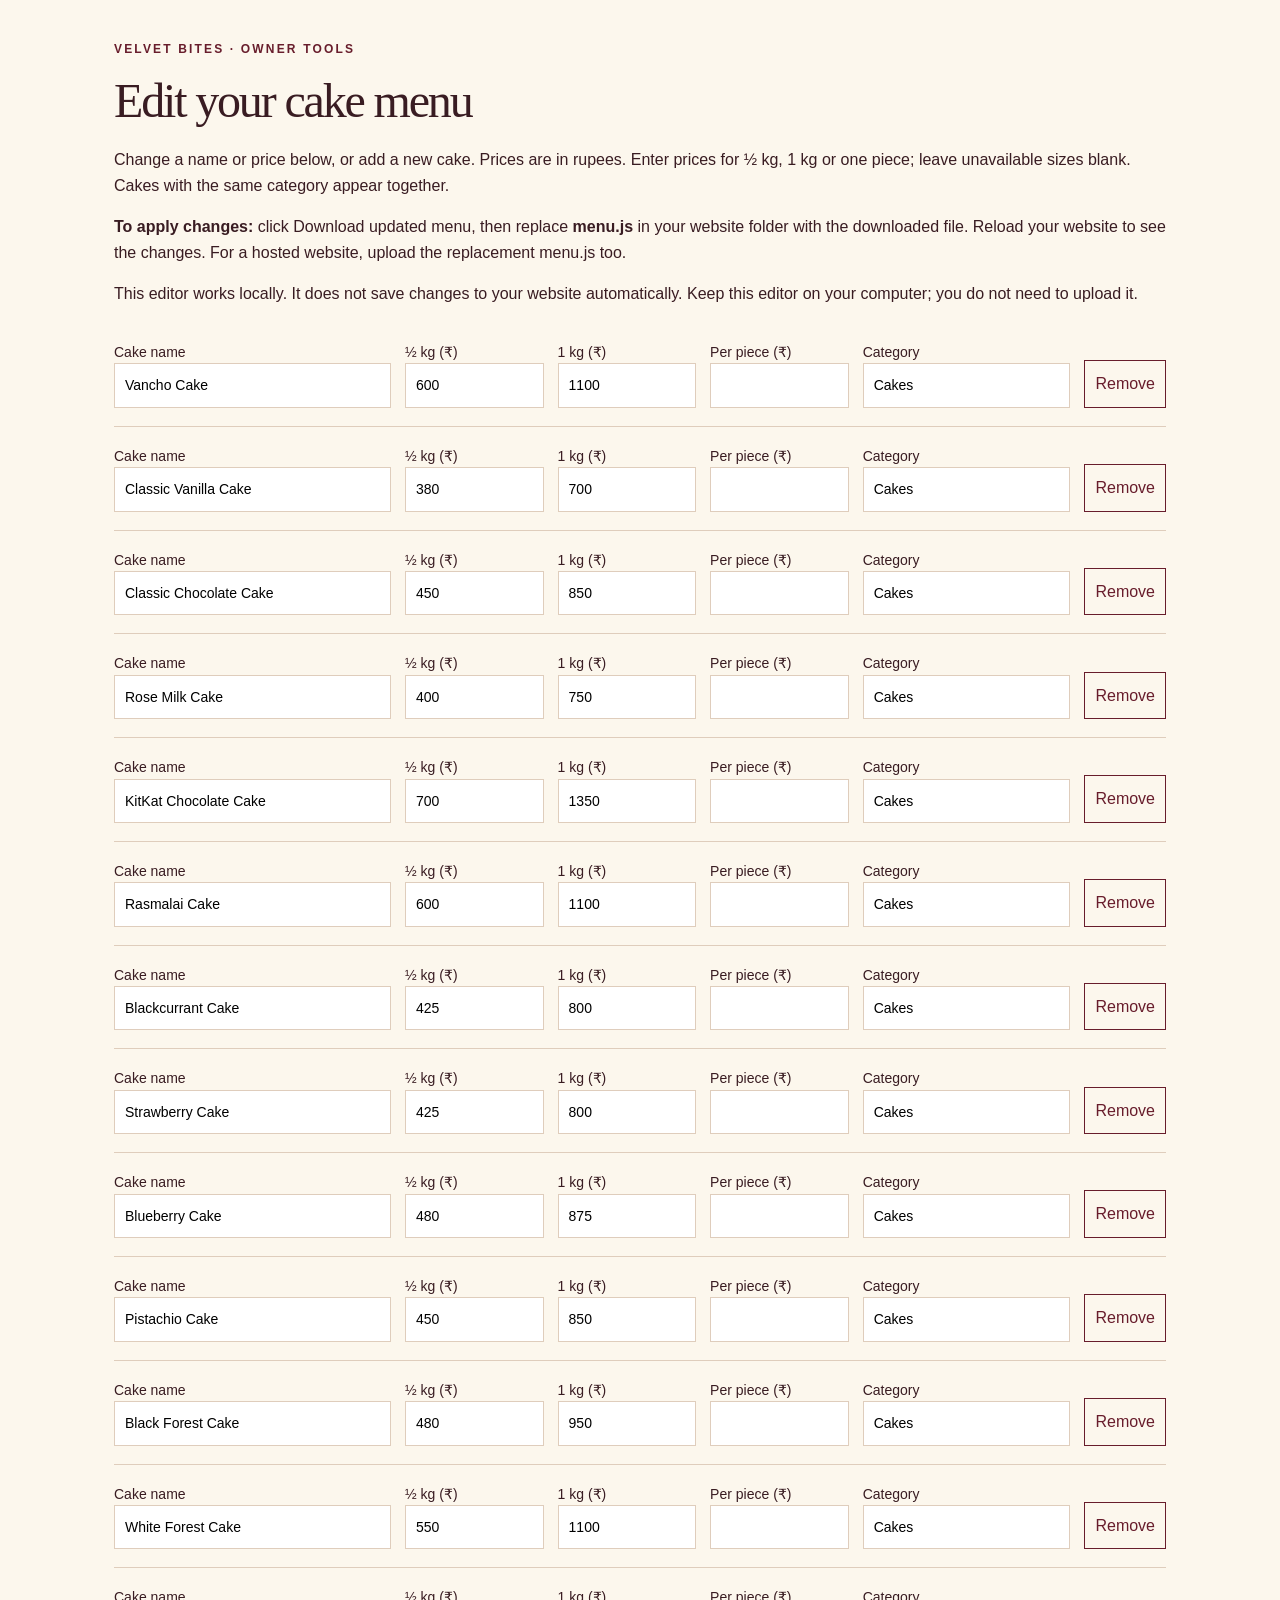
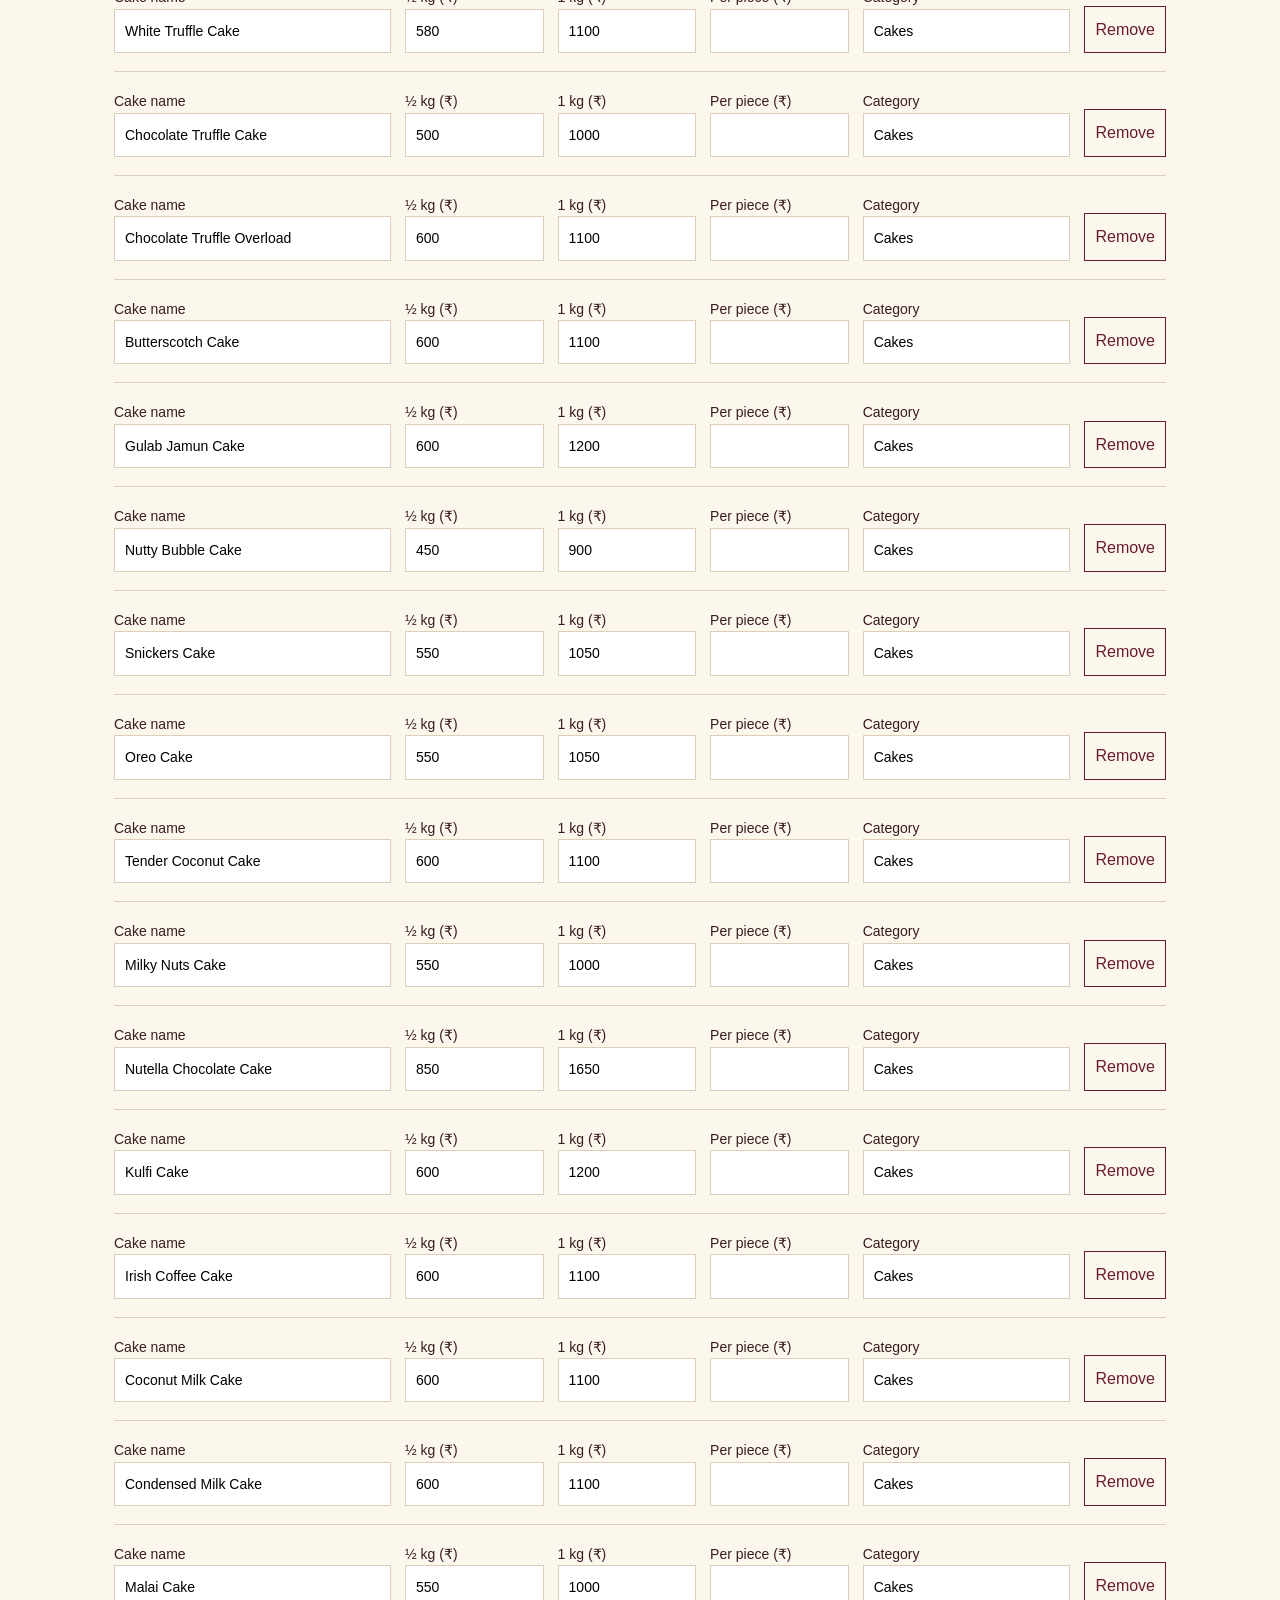
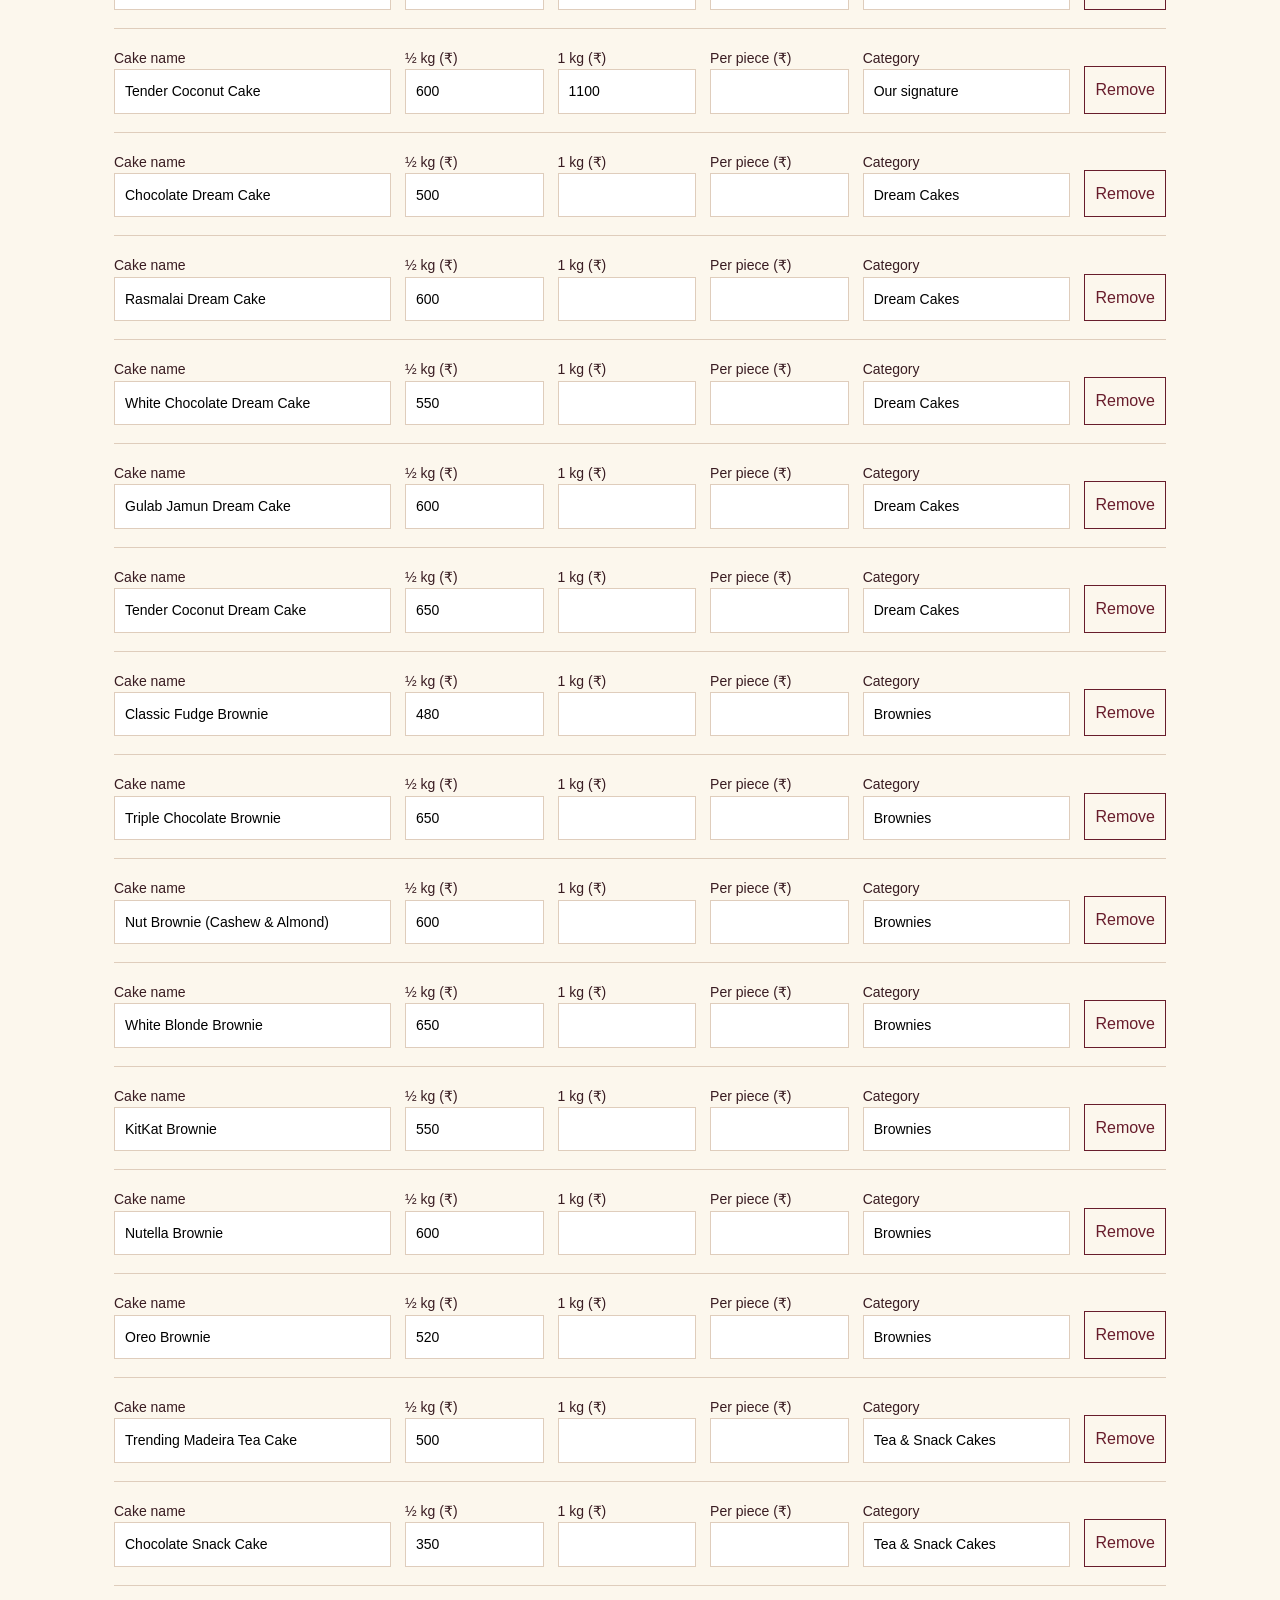
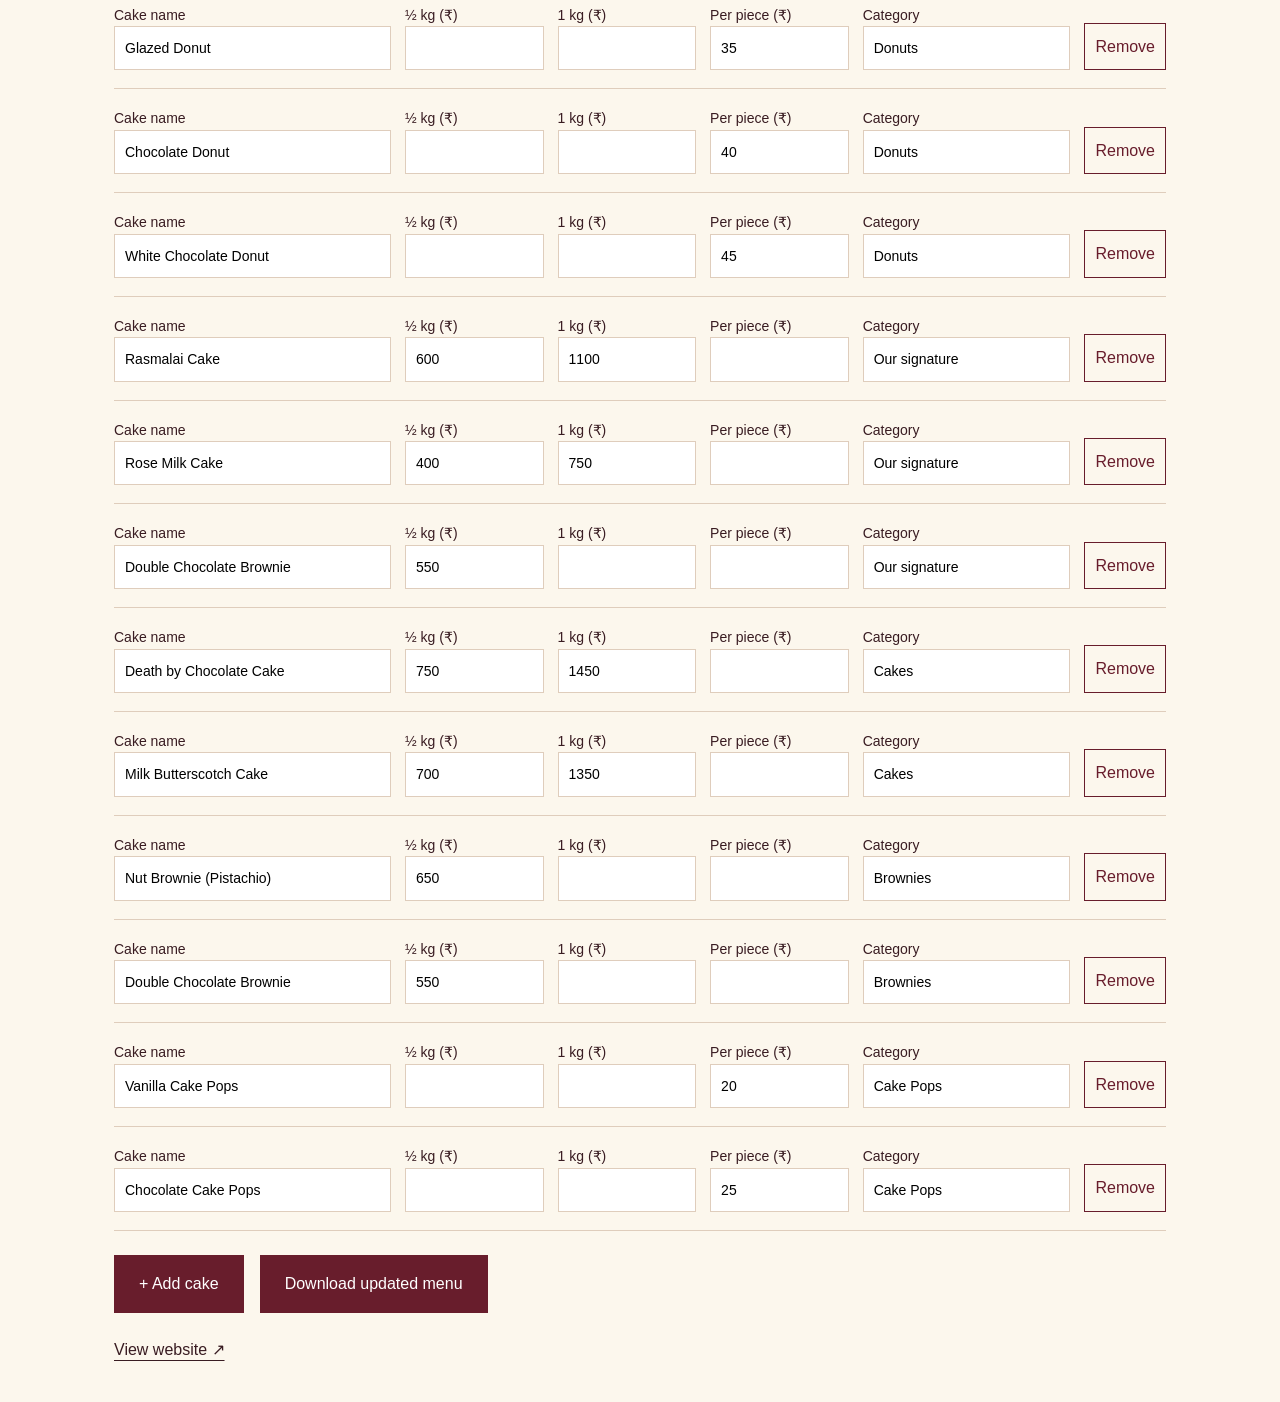
<file: menu-editor.html>
<!doctype html>
<html lang="en"><head><meta charset="utf-8"><meta name="viewport" content="width=device-width,initial-scale=1"><meta name="robots" content="noindex"><title>Menu editor | Velvet Bites</title><link rel="stylesheet" href="styles.css"><style>
.editor{max-width:1100px;margin:40px auto;padding:0 24px}.editor h1{font-size:3rem;margin-bottom:20px}.editor p{margin:16px 0}.edit-row{display:grid;grid-template-columns:2fr 1fr 1fr 1fr 1.5fr auto;gap:14px;border-bottom:1px solid var(--line);padding:18px 0}.edit-row label{font-size:14px;display:block}.edit-row input{width:100%;padding:10px;font:inherit;border:1px solid var(--line);min-width:0}.editor button{cursor:pointer;font:inherit}.remove{align-self:end;padding:10px;background:transparent;color:var(--wine);border:1px solid var(--wine)}.actions{display:flex;flex-wrap:wrap;gap:16px;margin:24px 0}.editor .button{font-size:16px}.editor input:focus-visible,.editor button:focus-visible{outline:3px solid var(--gold);outline-offset:3px}@media(max-width:650px){.edit-row{grid-template-columns:1fr 1fr}.edit-row label:first-child{grid-column:1/-1}.remove{grid-column:1/-1}}
</style><script src="menu.js" defer></script><script src="menu-editor.js" defer></script></head>
<body><main class="editor"><p class="eyebrow">VELVET BITES · OWNER TOOLS</p><h1>Edit your cake menu</h1><p>Change a name or price below, or add a new cake. Prices are in rupees. Enter prices for ½ kg, 1 kg or one piece; leave unavailable sizes blank. Cakes with the same category appear together.</p><p><strong>To apply changes:</strong> click Download updated menu, then replace <strong>menu.js</strong> in your website folder with the downloaded file. Reload your website to see the changes. For a hosted website, upload the replacement menu.js too.</p><p>This editor works locally. It does not save changes to your website automatically. Keep this editor on your computer; you do not need to upload it.</p><form id="editor-form"><div id="editor-rows"></div><div class="actions"><button type="button" class="button" id="add-item">+ Add cake</button><button type="submit" class="button">Download updated menu</button></div><p id="editor-status" role="status"></p></form><a href="index.html">View website ↗</a></main></body></html>
</file>
<file: styles.css>
@charset "UTF-8";
:root{--wine:#681d2c;--dark:#391c22;--cream:#fcf7ed;--gold:#c29a57;--muted:#765d5d;--line:#dfcdbc}
*{box-sizing:border-box}html{scroll-behavior:smooth;scroll-padding-top:2rem}body{margin:0;background:var(--cream);color:var(--dark);font-family:Arial,Helvetica,sans-serif;font-size:16px;line-height:1.6}a{color:inherit;text-underline-offset:5px}a:hover{text-decoration-thickness:2px}a:focus-visible{outline:3px solid var(--gold);outline-offset:6px}h1,h2,p{margin:0}h1,h2,.wordmark,dt,dd{font-family:Georgia,'Times New Roman',serif}h1,h2{font-weight:400;line-height:1.08;letter-spacing:-.045em}section{scroll-margin-top:1rem}.site-header{max-width:1280px;margin:auto;padding:26px 5%;display:flex;align-items:center;justify-content:space-between;border-bottom:1px solid var(--line)}.wordmark{font-size:29px;text-decoration:none;line-height:1.2;color:var(--wine)}.wordmark span{display:block;font:10px/1.7 Arial,sans-serif;letter-spacing:.24em;margin-top:5px}nav{display:flex;gap:35px}nav a{font-size:14px;text-decoration:none}nav a:last-child{color:var(--wine);font-weight:bold}.hero{max-width:1280px;margin:auto;display:grid;grid-template-columns:1.15fr 1fr;gap:48px;padding:70px 5% 66px;align-items:center}.eyebrow{font-size:12px;font-weight:bold;letter-spacing:.18em;color:var(--wine);margin-bottom:24px}h1{font-size:clamp(3rem,5.4vw,5rem)}h1 em{font-weight:400;color:var(--wine)}.hero-description{max-width:370px;margin:26px 0 28px;color:var(--muted);font-size:17px}.button{display:inline-flex;gap:38px;align-items:center;padding:15px 24px;background:var(--wine);color:white;text-decoration:none;border:1px solid var(--wine);font-size:14px;font-weight:bold;transition:background .2s,transform .2s}.button:hover{background:var(--dark);transform:translateY(-2px)}.small-note{font-size:12px;color:var(--muted);margin-top:18px}.hero-art{text-align:center}.logo-frame{width:100%;max-width:430px;aspect-ratio:1;margin:auto;border:1px solid var(--gold);border-radius:50%;padding:13px;position:relative}.logo-frame img{width:100%;height:100%;object-fit:cover;clip-path:circle(38% at 50% 50%);transform:scale(1.29)}.art-caption{font-family:Georgia,serif;font-size:17px;font-style:italic;margin-top:22px;color:var(--wine)}.ribbon{background:var(--wine);color:var(--cream);display:flex;justify-content:center;align-items:center;gap:50px;padding:17px 24px;font-size:12px;letter-spacing:.12em;text-transform:uppercase}.ribbon span[aria-hidden]{color:#e3bc75}.menu-section{max-width:1280px;margin:auto;padding:78px 5% 70px}.section-heading{display:flex;justify-content:space-between;align-items:end;gap:24px;margin-bottom:38px}.section-heading .eyebrow{margin-bottom:16px}h2{font-size:clamp(2.5rem,4vw,3.6rem)}.section-heading>p{font-size:14px;color:var(--muted);text-align:right}.section-heading a{display:inline-block;margin-top:8px;color:var(--wine)}.menu-grid{display:grid;grid-template-columns:1fr 1fr;gap:48px}.category{display:block;font-size:12px;font-weight:bold;letter-spacing:.16em;padding:17px 0;border-top:2px solid var(--wine);color:var(--wine)}dl{margin:0}dl>div{display:flex;justify-content:space-between;align-items:baseline;gap:20px;padding:19px 0;border-bottom:1px solid var(--line)}dt{font-size:20px;line-height:1.35}dd{margin:0;white-space:nowrap;font-size:20px;color:var(--wine)}.menu-note{font-size:14px;color:var(--muted);margin-top:28px}.order-section{background:var(--wine);color:var(--cream);padding:60px max(5%,calc((100vw - 1152px)/2));display:grid;grid-template-columns:1fr 1fr;gap:70px}.order-section .eyebrow{color:#ebc68d;font-size:11px}.order-copy{align-self:center}.order-copy>p{max-width:440px;color:#f0dfdb;margin-bottom:24px}.button-light{background:var(--cream);color:var(--wine);border-color:var(--cream)}.button-light:hover{background:#eadbc4}.instagram-handle{display:block;font-size:13px;margin-top:13px;color:#efd9d2}footer{max-width:1280px;margin:auto;padding:38px 5%;display:flex;align-items:center;justify-content:space-between;gap:25px}footer p{font-size:13px;color:var(--muted)}.footer-love{font:italic 17px Georgia,serif;color:var(--wine)}.skip-link{position:absolute;left:12px;top:-100px;background:white;padding:10px;z-index:5}.skip-link:focus{top:10px}
@media(min-width:1500px){.hero{padding-top:90px;padding-bottom:90px}}
@media(max-width:760px){.site-header{padding:22px 6%}.wordmark{font-size:25px}nav{gap:20px}nav a{font-size:13px}.hero{grid-template-columns:1fr;padding:45px 6%;gap:36px}.hero-copy{text-align:center}.hero-description{margin:22px auto 26px}.eyebrow{font-size:11px;margin-bottom:20px}h1{font-size:clamp(2.9rem,9vw,4.4rem)}.logo-frame{max-width:300px}.art-caption{font-size:15px}.ribbon{gap:18px;font-size:10px;letter-spacing:.06em}.ribbon span:nth-last-child(-n+2){display:none}.menu-section{padding:52px 6%}.section-heading{display:block}.section-heading>p{text-align:left;margin-top:20px}.menu-grid{grid-template-columns:1fr;gap:30px}dt,dd{font-size:19px}.order-section{grid-template-columns:1fr;padding:46px 6%;gap:25px}footer{flex-wrap:wrap;padding:30px 6%}footer p{width:100%;order:3}.footer-love{font-size:15px}}
@media(prefers-reduced-motion:reduce){html{scroll-behavior:auto}.button{transition:none}}
.order-section>div:first-child{align-self:start}.form-field{margin-bottom:18px}.form-field label{display:block;font-size:14px;font-weight:bold;margin-bottom:6px}.form-field input,.form-field select{display:block;width:100%;min-width:0;min-height:48px;border:1px solid #d9bdb3;border-radius:3px;padding:11px 12px;background:var(--cream);color:var(--dark);font:16px Arial,sans-serif;color-scheme:light}.form-field input:focus-visible,.form-field select:focus-visible{outline:3px solid var(--gold);outline-offset:3px}.form-field small,.form-help{font-size:14px;color:#f0dfdb}.form-field small{display:block;margin-top:6px}.form-help{margin:6px 0 20px}.order-copy .button{font-family:Arial,sans-serif;cursor:pointer;white-space:normal;text-align:left}.order-copy .button:focus-visible{outline:3px solid var(--gold);outline-offset:5px}.order-copy .button:disabled{opacity:.6;cursor:not-allowed}#order-status{font-size:14px;margin-top:16px}#order-status:empty{display:none}
@media print{.site-header, .hero, .ribbon, .order-section, footer, .skip-link{display:none}.menu-section{padding:0}.menu-grid{display:block}.menu-card{break-inside:avoid}.section-heading a{display:none}body{background:white}}

.print-menu{background:none;border:0;padding:8px 0 0;color:var(--wine);font:inherit;text-decoration:underline;text-underline-offset:5px;cursor:pointer}.print-menu:focus-visible{outline:3px solid var(--gold);outline-offset:3px}@media print{.print-menu{display:none}}

footer{flex-wrap:wrap}footer .design-credit{flex-basis:100%;order:4;text-align:center;margin:0;padding-top:18px;border-top:1px solid var(--line);font-size:13px;color:var(--muted)}

.size-prices{font-size:16px;text-align:right}.size-prices span{display:block}.menu-card{min-width:0}@media(max-width:760px){.size-prices{font-size:15px}#menu-items dt{font-size:18px}}

@media(min-width:761px){#menu-items .menu-card:first-child{grid-column:1/-1}#menu-items .menu-card:first-child dl{display:grid;grid-template-columns:1fr 1fr;column-gap:48px}#menu-items .menu-card:nth-child(2){grid-column:1/-1}}

.menu-tabs{display:flex;flex-wrap:wrap;gap:10px;margin:0 0 30px}.menu-tabs button{font:14px Arial,sans-serif;padding:13px 18px;min-height:46px;border:1px solid var(--line);border-radius:3px;background:transparent;color:var(--wine);cursor:pointer}.menu-tabs button:hover{border-color:var(--wine);background:#f1e4d8}.menu-tabs button[aria-selected="true"]{background:var(--wine);border-color:var(--wine);color:var(--cream)}.menu-tabs button:focus-visible,[role="tabpanel"]:focus-visible{outline:3px solid var(--gold);outline-offset:4px}#menu-items{display:block}#menu-items .menu-card[hidden]{display:none}@media(min-width:761px){#menu-items .menu-card dl{display:grid;grid-template-columns:1fr 1fr;column-gap:48px}}@media(max-width:760px){.menu-tabs{gap:8px}.menu-tabs button{padding:12px;font-size:14px}}@media print{.menu-tabs{display:none}#menu-items .menu-card[hidden]{display:block}#menu-items .menu-card{break-inside:auto;margin-bottom:24px}#menu-items .menu-card dl{display:block}#menu-items dl>div{break-inside:avoid}}

.order-section{grid-template-columns:1fr;gap:28px}.order-section>div:first-child{display:flex;align-items:baseline;justify-content:space-between;gap:24px}.order-section>div:first-child .eyebrow{margin:0}.order-section h2 br{display:none}.order-section h2{font-size:clamp(2rem,3.6vw,3.3rem)}.order-copy>p{max-width:none}#order-form{display:grid;grid-template-columns:minmax(0,1fr) minmax(0,1fr);gap:20px 24px}#order-form .form-field{margin:0;min-width:0}#order-form .form-help,#order-status,#order-form noscript{grid-column:1/-1}#order-form .form-help{margin:0}#order-submit{justify-self:start;grid-column:1/-1}.form-field textarea{display:block;width:100%;min-height:110px;resize:vertical;border:1px solid #d9bdb3;border-radius:3px;padding:11px 12px;background:var(--cream);color:var(--dark);font:16px/1.5 Arial,sans-serif}.form-field textarea:focus-visible{outline:3px solid var(--gold);outline-offset:3px}.optional-label{font-weight:normal;color:#f0dfdb}@media(max-width:760px){.order-section>div:first-child{display:block}.order-section>div:first-child .eyebrow{margin-bottom:18px}#order-form{grid-template-columns:minmax(0,1fr);gap:18px}}
</file>
